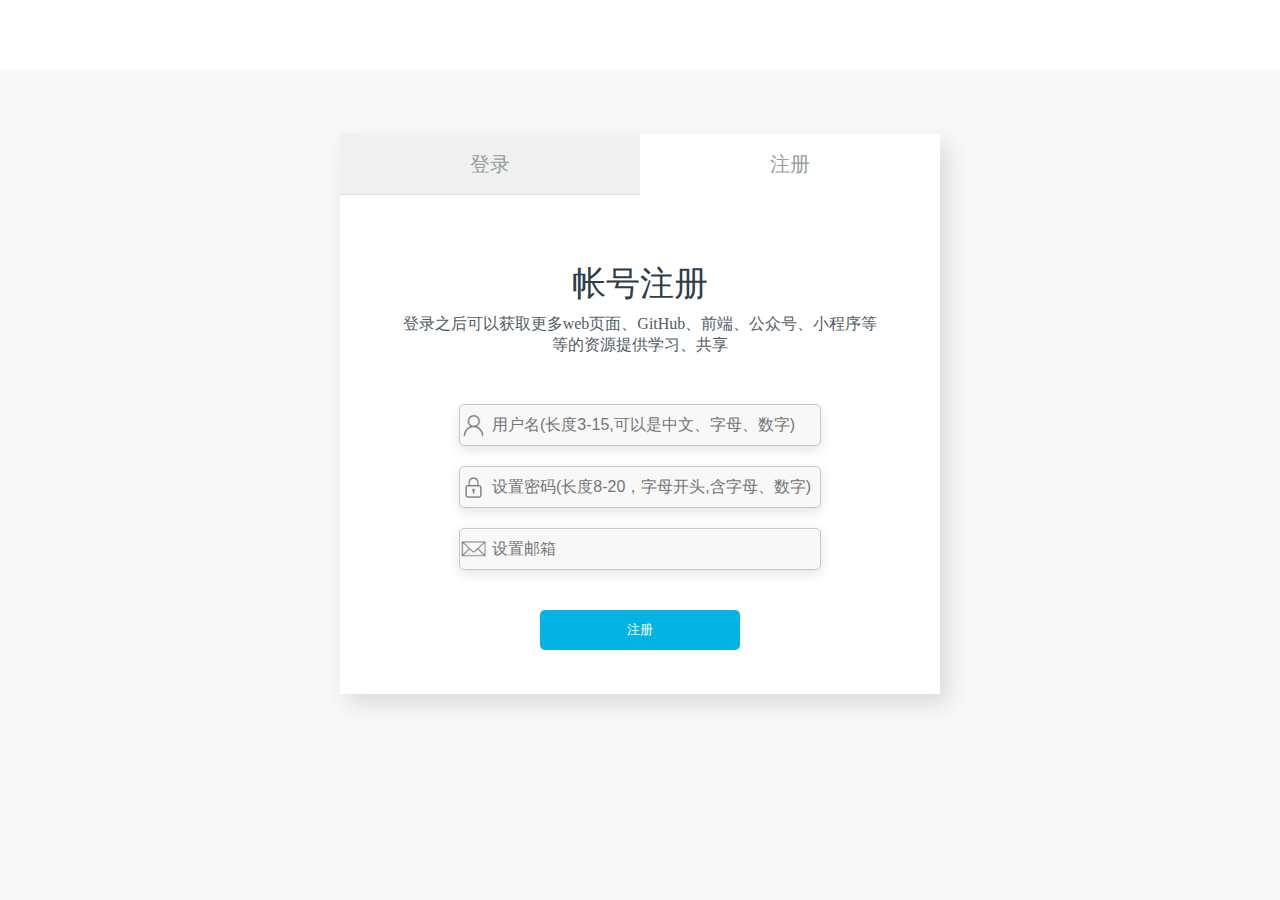
<file: login.html>
<!DOCTYPE html>
<html lang="en">
<head>
    <meta charset="UTF-8">
    <meta name="viewport" content="width=device-width, initial-scale=1.0">
    <meta http-equiv="X-UA-Compatible" content="ie=edge">
    <link rel="stylesheet" href="css/login.css">
    <script type="text/javascript" src="js/jquery-1.9.1.js"></script>
    <script type="text/javascript" src="js/login.js"></script>
    <title>注册登录</title>
</head>
<body>
    <div class="header">

    </div>
    <div class="login">
        <div class="log_header">
            <p  class="log">登录</p>
            <p class="register active">注册</p>
        </div>
        <div class="log_content" style="display:none;">
            <div class="form-header" >帐号登录</div>
            <div class="form-description">登录之后可以获取更多web页面、GitHub、前端、公众号、小程序等等的资源提供学习、共享</div>
            <input type="username" class="log_username"  placeholder="用户名">
            <br/>
            <input type="password" class="log_password" placeholder="密码">
            <br/>
            <button>登录</button>
            <br/>
            <a href="#"> 忘记密码?</a>
        </div>
        <div class="register_content" style="display:block;">
            <div class="form-header">帐号注册</div>
            <div class="form-description">登录之后可以获取更多web页面、GitHub、前端、公众号、小程序等等的资源提供学习、共享
            </div>
            <input type="username" class="reg_username"  placeholder="用户名(长度3-15,可以是中文、字母、数字)">
            <br/>
            <input type="password" class="reg_password" placeholder="设置密码(长度8-20，字母开头,含字母、数字)">
            <br/>
            <input type="text" class="reg_email" placeholder="设置邮箱">
            <br/>
            <button>注册</button>
        </div>
        <form class="bd" action="post" methods="post">
            <input type="username" name="username" >
        </form>
    </div>
</body>
</html>
</file>
<file: css/login.css>
*{
    margin: 0;
    padding: 0;
    outline: none;
    background-color: #f8f8f8;
}

.header{
    width: 100%;
    height: 70px;
    background-color: #fff;
}

.login{
    width: 600px;
    height: 560px;
    margin: 5% auto;
    background-color: #fff;
    box-shadow:8px 10px 20px 0 rgba(46,61,73,.15);
    overflow: hidden;
}

.log_header{
    width: 100%;
    height: 60px;
    background-color: #cfcfcf;
    color: #949da0;
    position: relative;
}

.log,
.register{
    font-size: 20px;
    font-weight: 400;
    width: 50%;
    line-height: 60px;
    text-align: center;
    background-color: #f0f0f0;
    border-bottom: 1px solid #dbe2e8;
}

.active{
    background-color: #fff;
    border-bottom:none;
}

.log{
    float: left;
}

.register{
    float: right;
}

.log_content{
    width: 80%;
    margin: 10% auto;
    text-align: center;
    background-color: #fff;
}

.form-header{
    height: 60px;
    line-height: 60px;
    font-size: 34px;
    color: #2e3d49;
    font-weight: 200;
    background-color: #fff;
}

.form-description{
    height: 80px;
    color: #525c65;
    background-color: #fff;
}



input{
    width: 75%;
    height: 40px;
    border:1px solid rgb(201, 198, 198);
    border-radius: 5px;
    box-shadow: 0 0.25em 0.7em 0 rgba(27, 39, 49, 0.12);
    margin: 10px 0;
    text-indent: 2rem;
    color: #2e3d49;
    font-size: 16px;
}

input:focus{
    border:1px solid rgb(146, 210, 214);
    box-shadow: 0 0 20px 0 rgba(47, 211, 223, 0.4);
    transition: box-shadow .3s ease,border .3s ease;
}

.input{
    border:1px solid rgb(245, 104, 104);
    box-shadow: 0 0.25em 0.7em 0 rgba(245, 3, 84, 0.24);
}

button{
    width: 200px;
    height: 40px;
    background-color: #02b3e4;
    border-radius: 5px;
    color: #fff;
    margin: 30px 0 20px 0;
    border: 0;
}

button:hover{
    transition: background-color .3s ease;
    background-color: #2093b3;
}

.log_content > a{
    color: #02b3e4;
    text-decoration: none;
}

.register_content{
    width: 80%;
    margin: 10% auto;
    text-align: center;
    background-color: #fff;
}

.log_username,
.log_password,
.reg_username,
.reg_password,
.reg_email
{
    background-size: 27px 27px;
    background-repeat: no-repeat;
    background-position: left;
}

.log_username,
.reg_username{
    background-image: url(../images/user.png);
}

.log_password{
    background-image: url(../images/lock.png);
}

.reg_password{
    background-image: url(../images/password.png);
}

.reg_email{
    background-image: url(../images/email.png);
}
</file>
